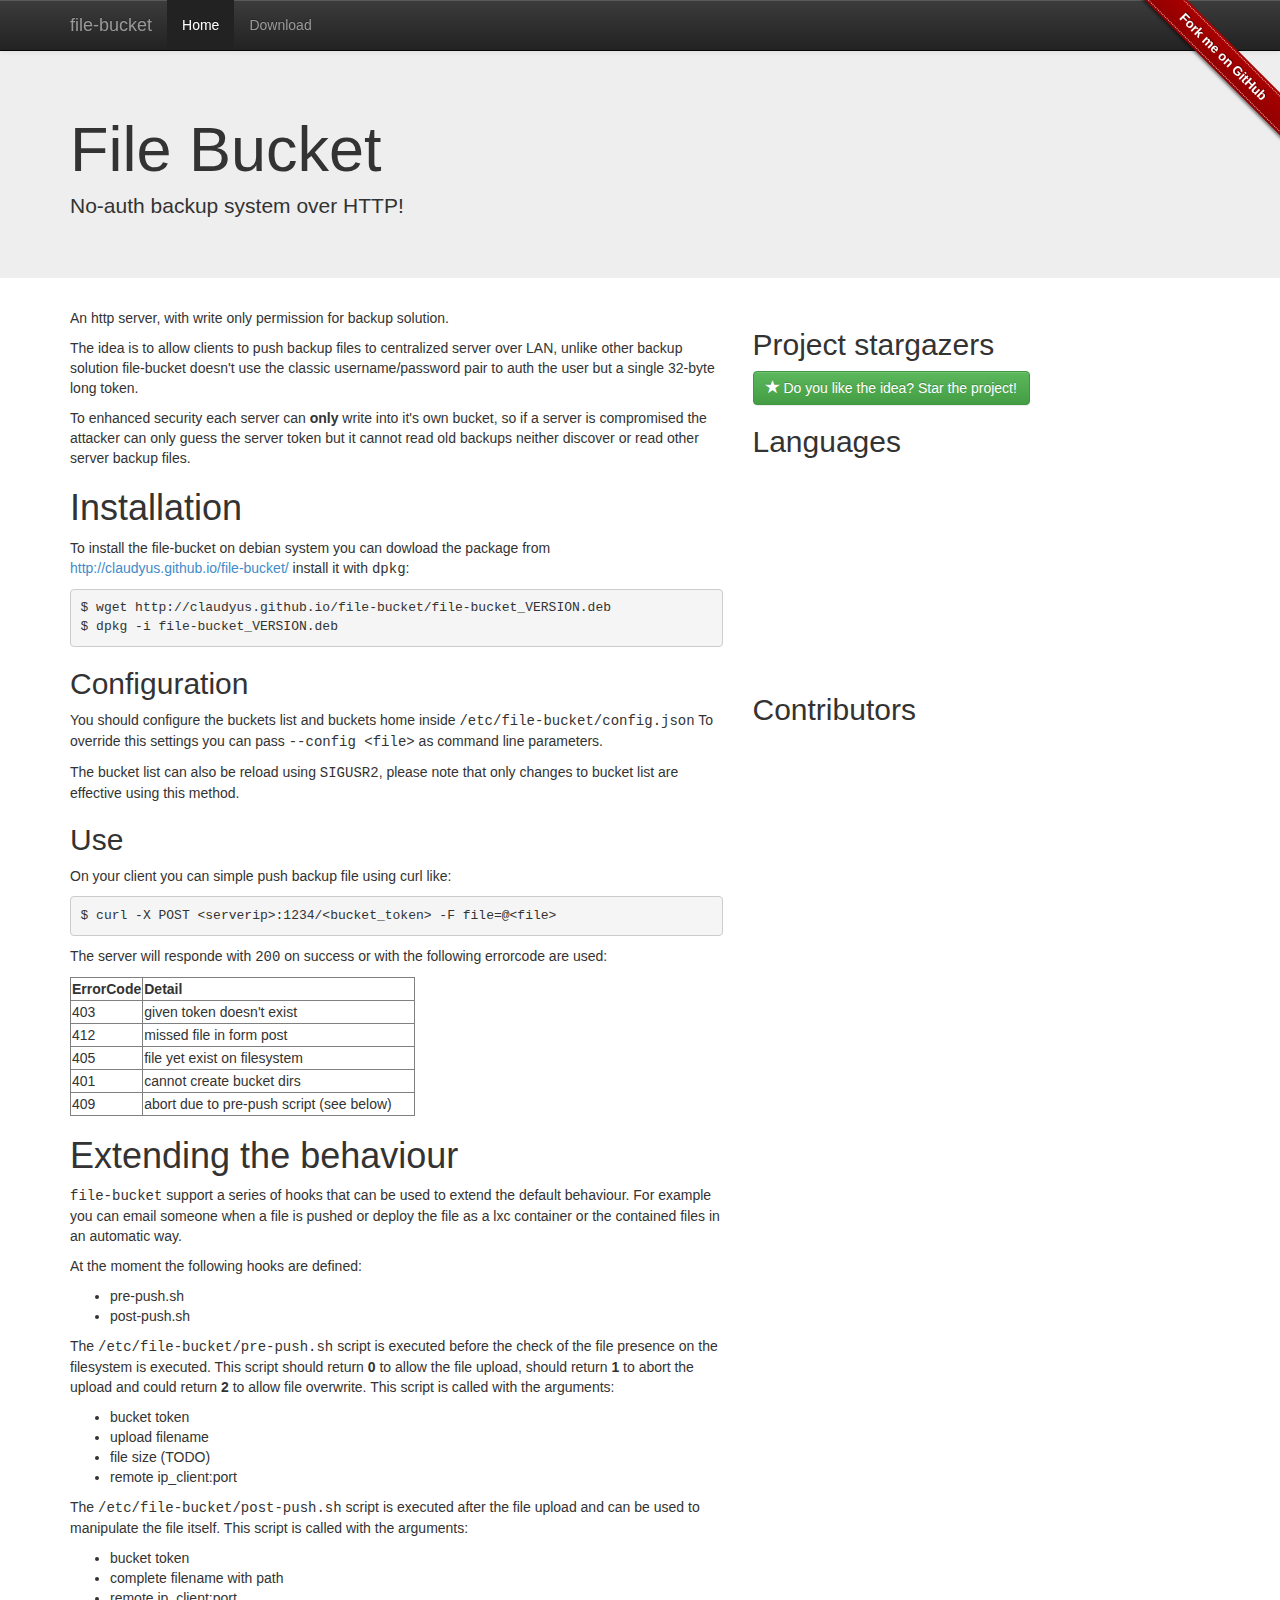
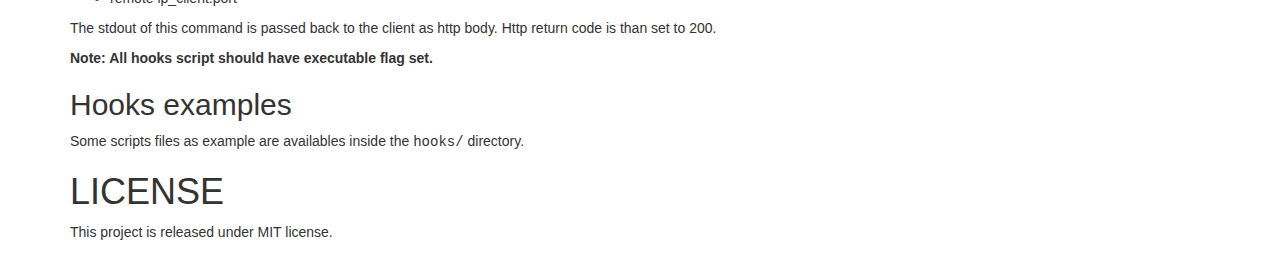
<file: index.html>
<!DOCTYPE html>
<html class="no-js">
    <head>
        <meta charset="utf-8">
        <meta http-equiv="X-UA-Compatible" content="IE=edge,chrome=1">
        <title></title>
        <meta name="description" content="">
        <meta name="viewport" content="width=device-width">
        <meta name="google-site-verification" content="B1FzZc3CJZBOYCAv5w3sW5PIuX59l43HFSDFAjX2nqc" />

        <link rel="stylesheet" href="static/css/bootstrap.css">
        <link rel="stylesheet" href="static/css/gh-fork-ribbon.css">
        <style>
            body {
                padding-top: 50px;
                padding-bottom: 20px;
            }
        </style>
        <link rel="stylesheet" href="static/css/bootstrap-theme.css">
        <link rel="stylesheet" href="static/css/main.css">
        <script src="static/js/vendor/modernizr-2.6.2.js"></script>
    </head>

    <body>
    <div class="navbar navbar-inverse navbar-fixed-top">
      <div class="container">
        <div class="navbar-header">
          <button type="button" class="navbar-toggle" data-toggle="collapse" data-target=".navbar-collapse">
            <span class="icon-bar"></span>
            <span class="icon-bar"></span>
            <span class="icon-bar"></span>
          </button>
          <a class="navbar-brand" href="index.html">file-bucket</a>
        </div>
        <div class="navbar-collapse collapse">
          <ul class="nav navbar-nav">
            <li class="active"><a href="index.html">Home</a></li>
            <li class=""><a href="download.html">Download</a></li>
          </ul>
        </div><!--/.navbar-collapse -->
      </div>
    </div>

    
<div class="jumbotron">
  <div class="container">
    <h1>File Bucket</h1>
    <p>No-auth backup system over HTTP!</p>
  </div>
</div>

<div class="container">
  <!-- Example row of columns -->
  <div class="row">

    <div class="col-lg-7">
      <p>An http server, with write only permission for backup solution.</p>
<p>The idea is to allow clients to push backup files to centralized server over LAN, unlike other backup solution file-bucket doesn't use the classic username/password pair to auth the user but a single 32-byte long token.</p>
<p>To enhanced security each server can <strong>only</strong> write into it's own bucket, so if a server is compromised the attacker can only guess the server token but it cannot read old backups neither discover or read other server backup files.</p>
<div class="section" id="installation">
<h1>Installation</h1>
<p>To install the file-bucket on debian system you can dowload the package from <a class="reference external" href="http://claudyus.github.io/file-bucket/">http://claudyus.github.io/file-bucket/</a> install it with <tt class="docutils literal">dpkg</tt>:</p>
<pre class="literal-block">
$ wget http://claudyus.github.io/file-bucket/file-bucket_VERSION.deb
$ dpkg -i file-bucket_VERSION.deb
</pre>
<div class="section" id="configuration">
<h2>Configuration</h2>
<p>You should configure the buckets list and buckets home inside <tt class="docutils literal"><span class="pre">/etc/file-bucket/config.json</span></tt>
To override this settings you can pass <tt class="docutils literal"><span class="pre">--config</span> &lt;file&gt;</tt> as command line parameters.</p>
<p>The bucket list can also be reload using <tt class="docutils literal">SIGUSR2</tt>, please note that only changes to bucket list are effective using this method.</p>
</div>
<div class="section" id="use">
<h2>Use</h2>
<p>On your client you can simple push backup file using curl like:</p>
<pre class="literal-block">
$ curl -X POST &lt;serverip&gt;:1234/&lt;bucket_token&gt; -F file=&#64;&lt;file&gt;
</pre>
<p>The server will responde with <tt class="docutils literal">200</tt> on success or with the following errorcode are used:</p>
<table border="1" class="docutils">
<colgroup>
<col width="21%" />
<col width="79%" />
</colgroup>
<thead valign="bottom">
<tr><th class="head">ErrorCode</th>
<th class="head">Detail</th>
</tr>
</thead>
<tbody valign="top">
<tr><td>403</td>
<td>given token doesn't exist</td>
</tr>
<tr><td>412</td>
<td>missed file in form post</td>
</tr>
<tr><td>405</td>
<td>file yet exist on filesystem</td>
</tr>
<tr><td>401</td>
<td>cannot create bucket dirs</td>
</tr>
<tr><td>409</td>
<td>abort due to pre-push script (see below)</td>
</tr>
</tbody>
</table>
</div>
</div>
<div class="section" id="extending-the-behaviour">
<h1>Extending the behaviour</h1>
<p><tt class="docutils literal"><span class="pre">file-bucket</span></tt> support a series of hooks that can be used to extend the default behaviour.
For example you can email someone when a file is pushed or deploy the file as a lxc container or the contained files in an automatic way.</p>
<p>At the moment the following hooks are defined:</p>
<ul class="simple">
<li>pre-push.sh</li>
<li>post-push.sh</li>
</ul>
<p>The <tt class="docutils literal"><span class="pre">/etc/file-bucket/pre-push.sh</span></tt> script is executed before the check of the file presence on the filesystem is executed.
This script should return <strong>0</strong> to allow the file upload, should return <strong>1</strong> to abort the upload and could return <strong>2</strong> to allow file overwrite.
This script is called with the arguments:</p>
<ul class="simple">
<li>bucket token</li>
<li>upload filename</li>
<li>file size (TODO)</li>
<li>remote ip_client:port</li>
</ul>
<p>The <tt class="docutils literal"><span class="pre">/etc/file-bucket/post-push.sh</span></tt> script is executed after the file upload and can be used to manipulate the file itself.
This script is called with the arguments:</p>
<ul class="simple">
<li>bucket token</li>
<li>complete filename with path</li>
<li>remote ip_client:port</li>
</ul>
<p>The stdout of this command is passed back to the client as http body. Http return code is than set to 200.</p>
<p><strong>Note: All hooks script should have executable flag set.</strong></p>
<div class="section" id="hooks-examples">
<h2>Hooks examples</h2>
<p>Some scripts files as example are availables inside the <tt class="docutils literal">hooks/</tt> directory.</p>
</div>
</div>
<div class="section" id="license">
<h1>LICENSE</h1>
<p>This project is released under MIT license.</p>
</div>


    </div>

    <div class="col-lg-5">
      <h2>Project stargazers</h2>
      <p><a href="https://github.com/claudyus/file-bucket" target="_blank" class="btn btn-success btn-primary"><i class="glyphicon glyphicon-star glyphicon-white"></i> Do you like the idea? Star the project!</a></p> 
      <div id="stars"></div>

      <h2>Languages</h2>
      <div id="langs">
        <canvas id="langs" width="200" height="200"></canvas>
        <ul></ul>
      </div>

      <h2>Contributors</h2>
      <div id="contributors"></div>
    </div>

    <div class="github-fork-ribbon-wrapper right">
      <div class="github-fork-ribbon">
        <a href="https://github.com/claudyus/file-bucket">Fork me on GitHub</a>
      </div>
    </div>

    <script src="static/js/vendor/jquery-1.10.1.js"></script>
    <script src="static/js/vendor/bootstrap.js"></script>
    <script src="static/js/vendor/Chart.min.js"></script>
    <script src="static/js/main.js"></script>
    <script>
      (function(i,s,o,g,r,a,m){i['GoogleAnalyticsObject']=r;i[r]=i[r]||function(){
      (i[r].q=i[r].q||[]).push(arguments)},i[r].l=1*new Date();a=s.createElement(o),
      m=s.getElementsByTagName(o)[0];a.async=1;a.src=g;m.parentNode.insertBefore(a,m)
      })(window,document,'script','//www.google-analytics.com/analytics.js','ga');
      ga('create', 'UA-50997237-1', 'claudyus.github.io');
      ga('send', 'pageview');
    </script>
    
  <script>
    $( document ).ready(function() {
      $.ajax('https://api.github.com/repos/claudyus/file-bucket/stats/contributors',
        {
          success: function (data, status) {
            for (var i = data.length - 1; i >= 0; i--) {
              var author = data[i].author;
              $('#contributors').append('<div class="contributor"><img src="' + author.avatar_url + '"/>' +
                '<strong><a href="' + author.html_url + '">' + author.login + '</a></strong>' +
                '<commits><i class="glyphicon glyphicon-plus"></i>' + data[i].total + ' commits</commits></div>');
            }
          }
        });
      $.ajax('https://api.github.com/repos/claudyus/file-bucket/stargazers',
        {
          success: function (data, status) {
            for (var i = data.length - 1; i >= 0; i--) {
              var author = data[i];
              $('#stars').append('<a href="' + author.html_url + '"><img src="' + author.avatar_url + '" class="img-circle star"/></a>');
            }
          }
        });
      $.get('https://api.github.com/repos/claudyus/file-bucket/languages',
        function (data, status) {
          var ctx = $("#langs canvas").get(0).getContext("2d");
          data_graph = []
          for(var k in data) {
            col_lang = '#'+(Math.random()*0xFFFFFF<<0).toString(16)
            data_graph.push({value: data[k], color: col_lang })
            $("#langs ul").append('<li><strong>' + k + '</strong> - ' + data[k] + ' BOC</li>')
          }
          new Chart(ctx).Doughnut(data_graph, {animation : true, animationSteps: 100})
        });
    });
  </script>

  </body>
</html>
</file>
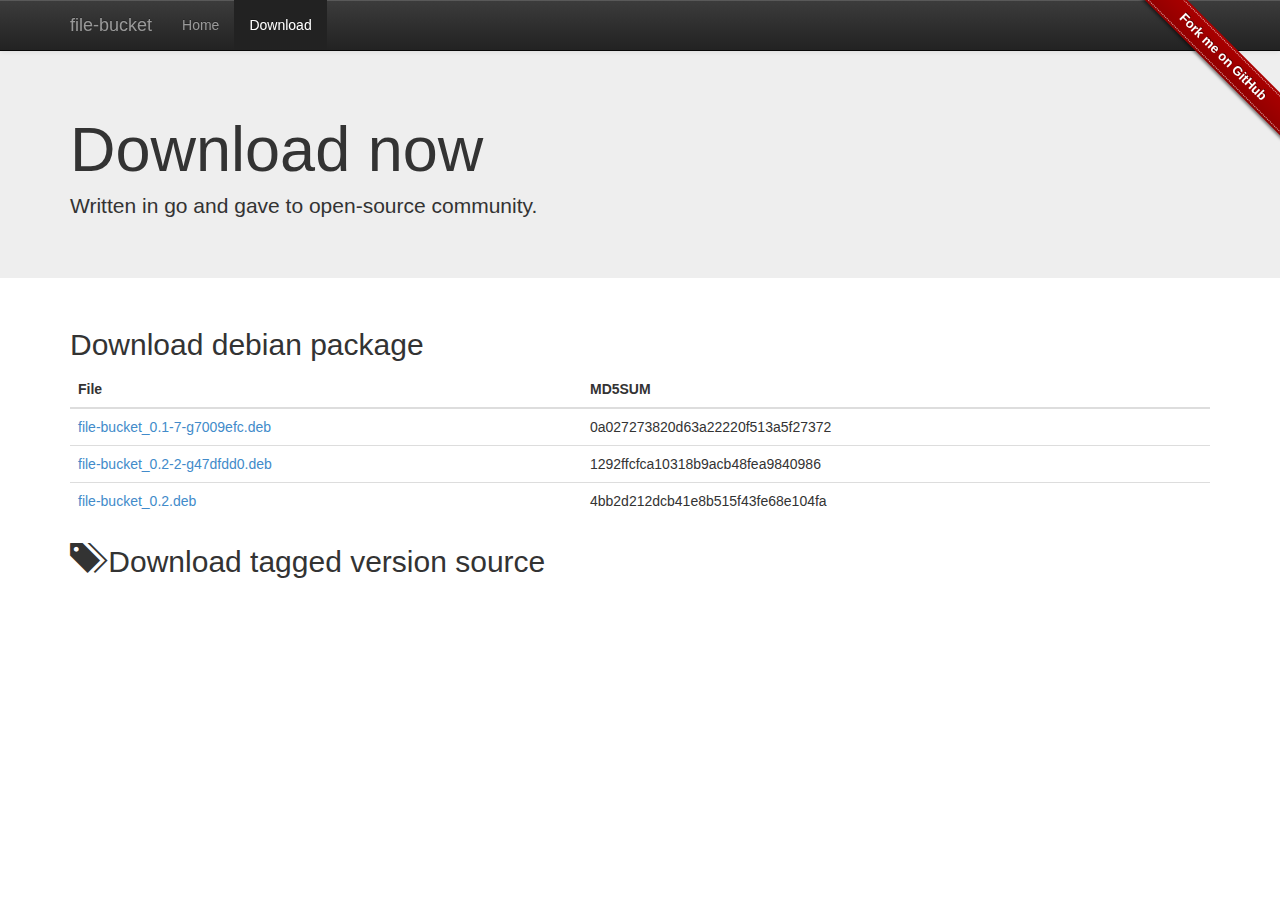
<file: download.html>
<!DOCTYPE html>
<html class="no-js">
    <head>
        <meta charset="utf-8">
        <meta http-equiv="X-UA-Compatible" content="IE=edge,chrome=1">
        <title></title>
        <meta name="description" content="">
        <meta name="viewport" content="width=device-width">
        <meta name="google-site-verification" content="B1FzZc3CJZBOYCAv5w3sW5PIuX59l43HFSDFAjX2nqc" />

        <link rel="stylesheet" href="static/css/bootstrap.css">
        <link rel="stylesheet" href="static/css/gh-fork-ribbon.css">
        <style>
            body {
                padding-top: 50px;
                padding-bottom: 20px;
            }
        </style>
        <link rel="stylesheet" href="static/css/bootstrap-theme.css">
        <link rel="stylesheet" href="static/css/main.css">
        <script src="static/js/vendor/modernizr-2.6.2.js"></script>
    </head>

    <body>
    <div class="navbar navbar-inverse navbar-fixed-top">
      <div class="container">
        <div class="navbar-header">
          <button type="button" class="navbar-toggle" data-toggle="collapse" data-target=".navbar-collapse">
            <span class="icon-bar"></span>
            <span class="icon-bar"></span>
            <span class="icon-bar"></span>
          </button>
          <a class="navbar-brand" href="index.html">file-bucket</a>
        </div>
        <div class="navbar-collapse collapse">
          <ul class="nav navbar-nav">
            <li class=""><a href="index.html">Home</a></li>
            <li class="active"><a href="download.html">Download</a></li>
          </ul>
        </div><!--/.navbar-collapse -->
      </div>
    </div>

    
<div class="jumbotron">
  <div class="container">
    <h1>Download now</h1>
    <p>Written in go and gave to open-source community.</p>
  </div>
</div>

<div class="container">
	<h2>Download debian package</h2>
	<table class="table">
		<thead>
			<tr>
				<th>File</th>
				<th>MD5SUM</th>
			</tr>
		</thead>
		<tbody id="debian">
      
        <tr><td><a href="file-bucket_0.1-7-g7009efc.deb">file-bucket_0.1-7-g7009efc.deb</a></td><td>0a027273820d63a22220f513a5f27372</td></tr>
      
        <tr><td><a href="file-bucket_0.2-2-g47dfdd0.deb">file-bucket_0.2-2-g47dfdd0.deb</a></td><td>1292ffcfca10318b9acb48fea9840986</td></tr>
      
        <tr><td><a href="file-bucket_0.2.deb">file-bucket_0.2.deb</a></td><td>4bb2d212dcb41e8b515f43fe68e104fa</td></tr>
      
		</tbody>
	</table>

    <h2><i class="glyphicon glyphicon-tags"></i> Download tagged version source</h2>
    <div>
      <ul id="tagged"></ul>
    </div>
</div>

    <div class="github-fork-ribbon-wrapper right">
      <div class="github-fork-ribbon">
        <a href="https://github.com/claudyus/file-bucket">Fork me on GitHub</a>
      </div>
    </div>

    <script src="static/js/vendor/jquery-1.10.1.js"></script>
    <script src="static/js/vendor/bootstrap.js"></script>
    <script src="static/js/vendor/Chart.min.js"></script>
    <script src="static/js/main.js"></script>
    <script>
      (function(i,s,o,g,r,a,m){i['GoogleAnalyticsObject']=r;i[r]=i[r]||function(){
      (i[r].q=i[r].q||[]).push(arguments)},i[r].l=1*new Date();a=s.createElement(o),
      m=s.getElementsByTagName(o)[0];a.async=1;a.src=g;m.parentNode.insertBefore(a,m)
      })(window,document,'script','//www.google-analytics.com/analytics.js','ga');
      ga('create', 'UA-50997237-1', 'claudyus.github.io');
      ga('send', 'pageview');
    </script>
    
  <script>
    $( document ).ready(function() {
        $.ajax('https://api.github.com/repos/claudyus/file-bucket/tags',
        {
          success: function (data, status) {
            for (var i = 0; i <= data.length; i++) {
              var dati = data[i];
              $('#tagged').append('<li>Download <a href="' + dati.zipball_url + '">file-bucket ' + dati.name + '</a> source</li>')
            }
          }
        });
    });
  </script>

  </body>
</html>
</file>
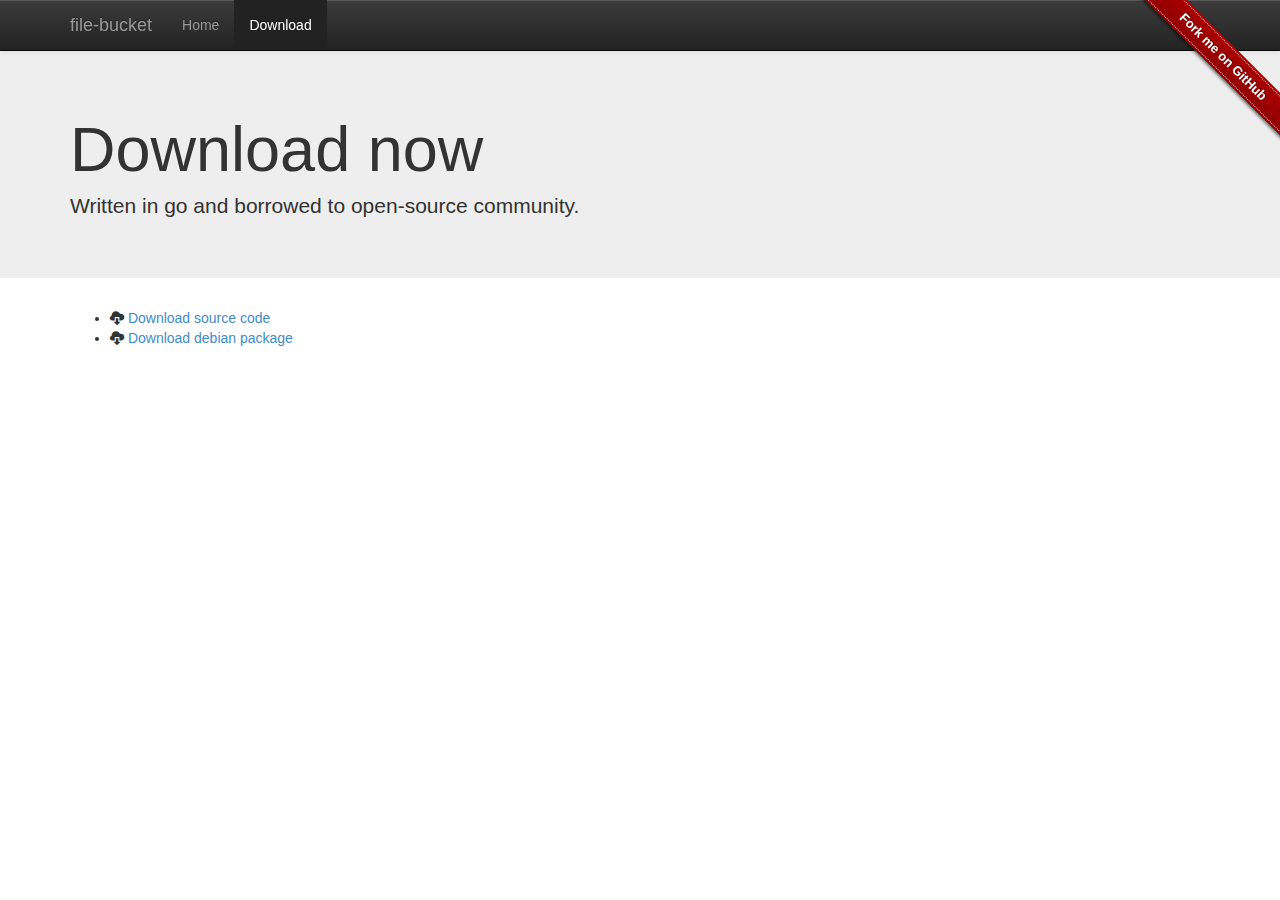
<file: site-src/.build/download.html>
<!DOCTYPE html>
<html class="no-js">
    <head>
        <meta charset="utf-8">
        <meta http-equiv="X-UA-Compatible" content="IE=edge,chrome=1">
        <title></title>
        <meta name="description" content="">
        <meta name="viewport" content="width=device-width">

        <link rel="stylesheet" href="/static/css/bootstrap.css">
        <link rel="stylesheet" href="/static/css/gh-fork-ribbon.css">
        <style>
            body {
                padding-top: 50px;
                padding-bottom: 20px;
            }
        </style>
        <link rel="stylesheet" href="/static/css/bootstrap-theme.css">
        <link rel="stylesheet" href="/static/css/main.css">
        <script src="/static/js/vendor/modernizr-2.6.2.js"></script>
    </head>

    <body>
    <div class="navbar navbar-inverse navbar-fixed-top">
      <div class="container">
        <div class="navbar-header">
          <button type="button" class="navbar-toggle" data-toggle="collapse" data-target=".navbar-collapse">
            <span class="icon-bar"></span>
            <span class="icon-bar"></span>
            <span class="icon-bar"></span>
          </button>
          <a class="navbar-brand" href="/index.html">file-bucket</a>
        </div>
        <div class="navbar-collapse collapse">
          <ul class="nav navbar-nav">
            <li class=""><a href="/index.html">Home</a></li>
            <li class="active"><a href="/download.html">Download</a></li>
          </ul>
        </div><!--/.navbar-collapse -->
      </div>
    </div>

    
<div class="jumbotron">
  <div class="container">
    <h1>Download now</h1>
    <p>Written in go and borrowed to open-source community.</p>
  </div>
</div>

<div class="container">
	<ul>
		<li><i class="glyphicon glyphicon-cloud-download"></i> <a href="https://github.com/claudyus/file-bucket/archive/master.zip">Download source code</a></li>
		<li><i class="glyphicon glyphicon-cloud-download"></i> <a href="/file-bucket.deb">Download debian package</a></li>
	</ul>
</div>

    <div class="github-fork-ribbon-wrapper right">
      <div class="github-fork-ribbon">
        <a href="https://github.com/claudyus/file-bucket">Fork me on GitHub</a>
      </div>
    </div>

    <script src="/static/js/vendor/jquery-1.10.1.js"></script>
    <script src="/static/js/vendor/bootstrap.js"></script>
    <script src="/static/js/main.js"></script>
  </body>

  
  
</html>
</file>
<file: static/css/gh-fork-ribbon.css>
/* Left will inherit from right (so we don't need to duplicate code) */
.github-fork-ribbon {
  /* The right and left classes determine the side we attach our banner to */
  position: absolute;

  /* Add a bit of padding to give some substance outside the "stitching" */
  padding: 2px 0;

  /* Set the base colour */
  background-color: #a00;

  /* Set a gradient: transparent black at the top to almost-transparent black at the bottom */
  background-image: -webkit-gradient(linear, left top, left bottom, from(rgba(0, 0, 0, 0)), to(rgba(0, 0, 0, 0.15)));
  background-image: -webkit-linear-gradient(top, rgba(0, 0, 0, 0), rgba(0, 0, 0, 0.15));
  background-image: -moz-linear-gradient(top, rgba(0, 0, 0, 0), rgba(0, 0, 0, 0.15));
  background-image: -ms-linear-gradient(top, rgba(0, 0, 0, 0), rgba(0, 0, 0, 0.15));
  background-image: -o-linear-gradient(top, rgba(0, 0, 0, 0), rgba(0, 0, 0, 0.15));
  background-image: linear-gradient(to bottom, rgba(0, 0, 0, 0), rgba(0, 0, 0, 0.15));

  /* Add a drop shadow */
  -webkit-box-shadow: 0 2px 3px 0 rgba(0, 0, 0, 0.5);
  -moz-box-shadow: 0 2px 3px 0 rgba(0, 0, 0, 0.5);
  box-shadow: 0 2px 3px 0 rgba(0, 0, 0, 0.5);

  z-index: 9999;
  pointer-events: auto;
}

@media screen and (max-width: 768px) {
  .github-fork-ribbon {
    display: none;
  }
}

.github-fork-ribbon a,
.github-fork-ribbon a:hover {
  /* Set the font */
  font: 700 13px "Helvetica Neue", Helvetica, Arial, sans-serif;
  color: #fff;

  /* Set the text properties */
  text-decoration: none;
  text-shadow: 0 -1px rgba(0, 0, 0, 0.5);
  text-align: center;

  /* Set the geometry. If you fiddle with these you'll also need
     to tweak the top and right values in .github-fork-ribbon. */
  width: 200px;
  line-height: 20px;

  /* Set the layout properties */
  display: inline-block;
  padding: 2px 0;

  /* Add "stitching" effect */
  border-width: 1px 0;
  border-style: dotted;
  border-color: #fff;
  border-color: rgba(255, 255, 255, 0.7);
}

.github-fork-ribbon-wrapper {
  width: 150px;
  height: 150px;
  position: absolute;
  overflow: hidden;
  top: 0;
  z-index: 9999;
  pointer-events: none;
}

.github-fork-ribbon-wrapper.fixed {
  position: fixed;
}

.github-fork-ribbon-wrapper.left {
  left: 0;
}

.github-fork-ribbon-wrapper.right {
  right: 0;
}

.github-fork-ribbon-wrapper.left-bottom {
  position: fixed;
  top: inherit;
  bottom: 0;
  left: 0;
}

.github-fork-ribbon-wrapper.right-bottom {
  position: fixed;
  top: inherit;
  bottom: 0;
  right: 0;
}

.github-fork-ribbon-wrapper.right .github-fork-ribbon {
  top: 42px;
  right: -43px;

  -webkit-transform: rotate(45deg);
  -moz-transform: rotate(45deg);
  -ms-transform: rotate(45deg);
  -o-transform: rotate(45deg);
  transform: rotate(45deg);
}

.github-fork-ribbon-wrapper.left .github-fork-ribbon {
  top: 42px;
  left: -43px;

  -webkit-transform: rotate(-45deg);
  -moz-transform: rotate(-45deg);
  -ms-transform: rotate(-45deg);
  -o-transform: rotate(-45deg);
  transform: rotate(-45deg);
}


.github-fork-ribbon-wrapper.left-bottom .github-fork-ribbon {
  top: 80px;
  left: -43px;

  -webkit-transform: rotate(45deg);
  -moz-transform: rotate(45deg);
  -ms-transform: rotate(45deg);
  -o-transform: rotate(45deg);
  transform: rotate(45deg);
}

.github-fork-ribbon-wrapper.right-bottom .github-fork-ribbon {
  top: 80px;
  right: -43px;

  -webkit-transform: rotate(-45deg);
  -moz-transform: rotate(-45deg);
  -ms-transform: rotate(-45deg);
  -o-transform: rotate(-45deg);
  transform: rotate(-45deg);
}
</file>
<file: static/css/main.css>
/* ==========================================================================
   Author's custom styles
   ========================================================================== */
.contributor {
	vertical-align: top;
	padding: 0 0 3px 20px;
}
.contributor strong {
	position: absolute;
	margin: 3px 0 0 10px;
}
.contributor img {
	width: 70px;
	height: 70px;
}
.contributor commits {
	margin-left: 15px;
}
.contributor i {
    margin-right: 3px;
}

.star {
	height: 60px;
	margin: 0 0 3px 20px;
}
</file>
